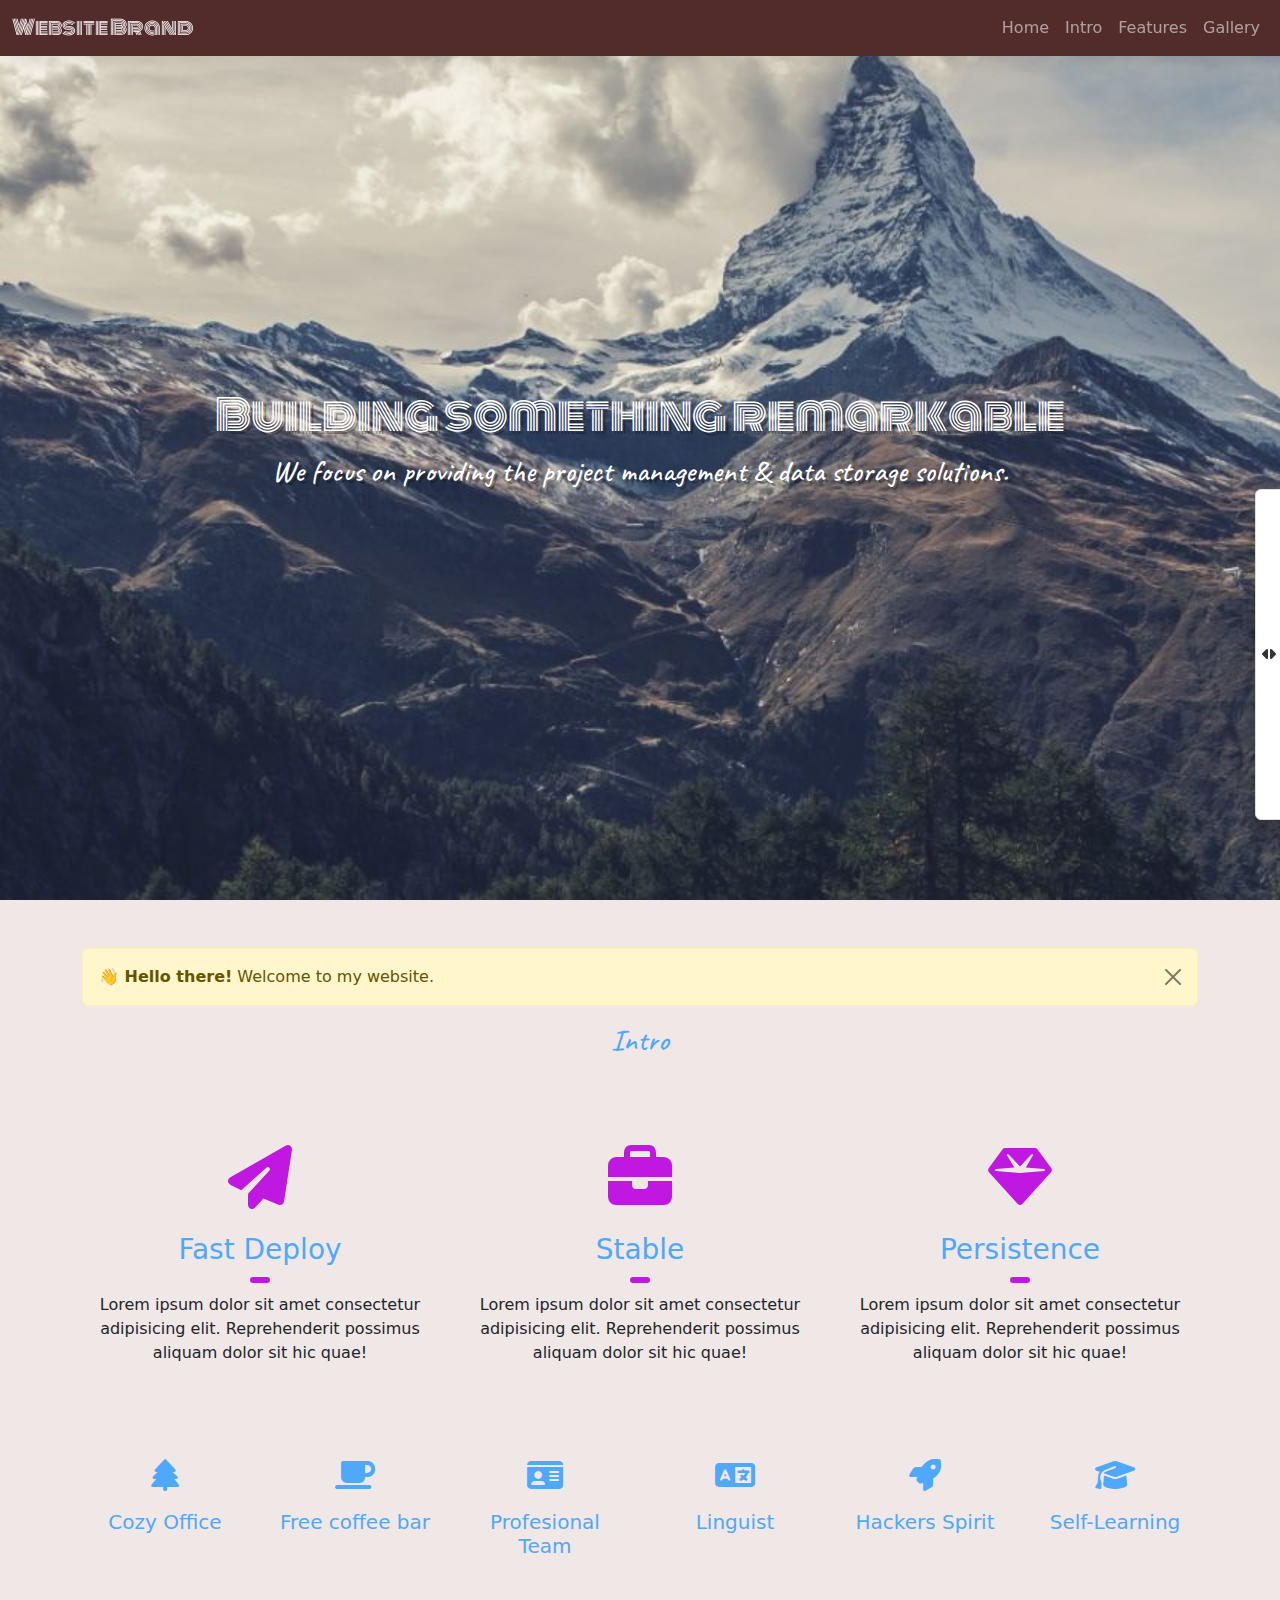
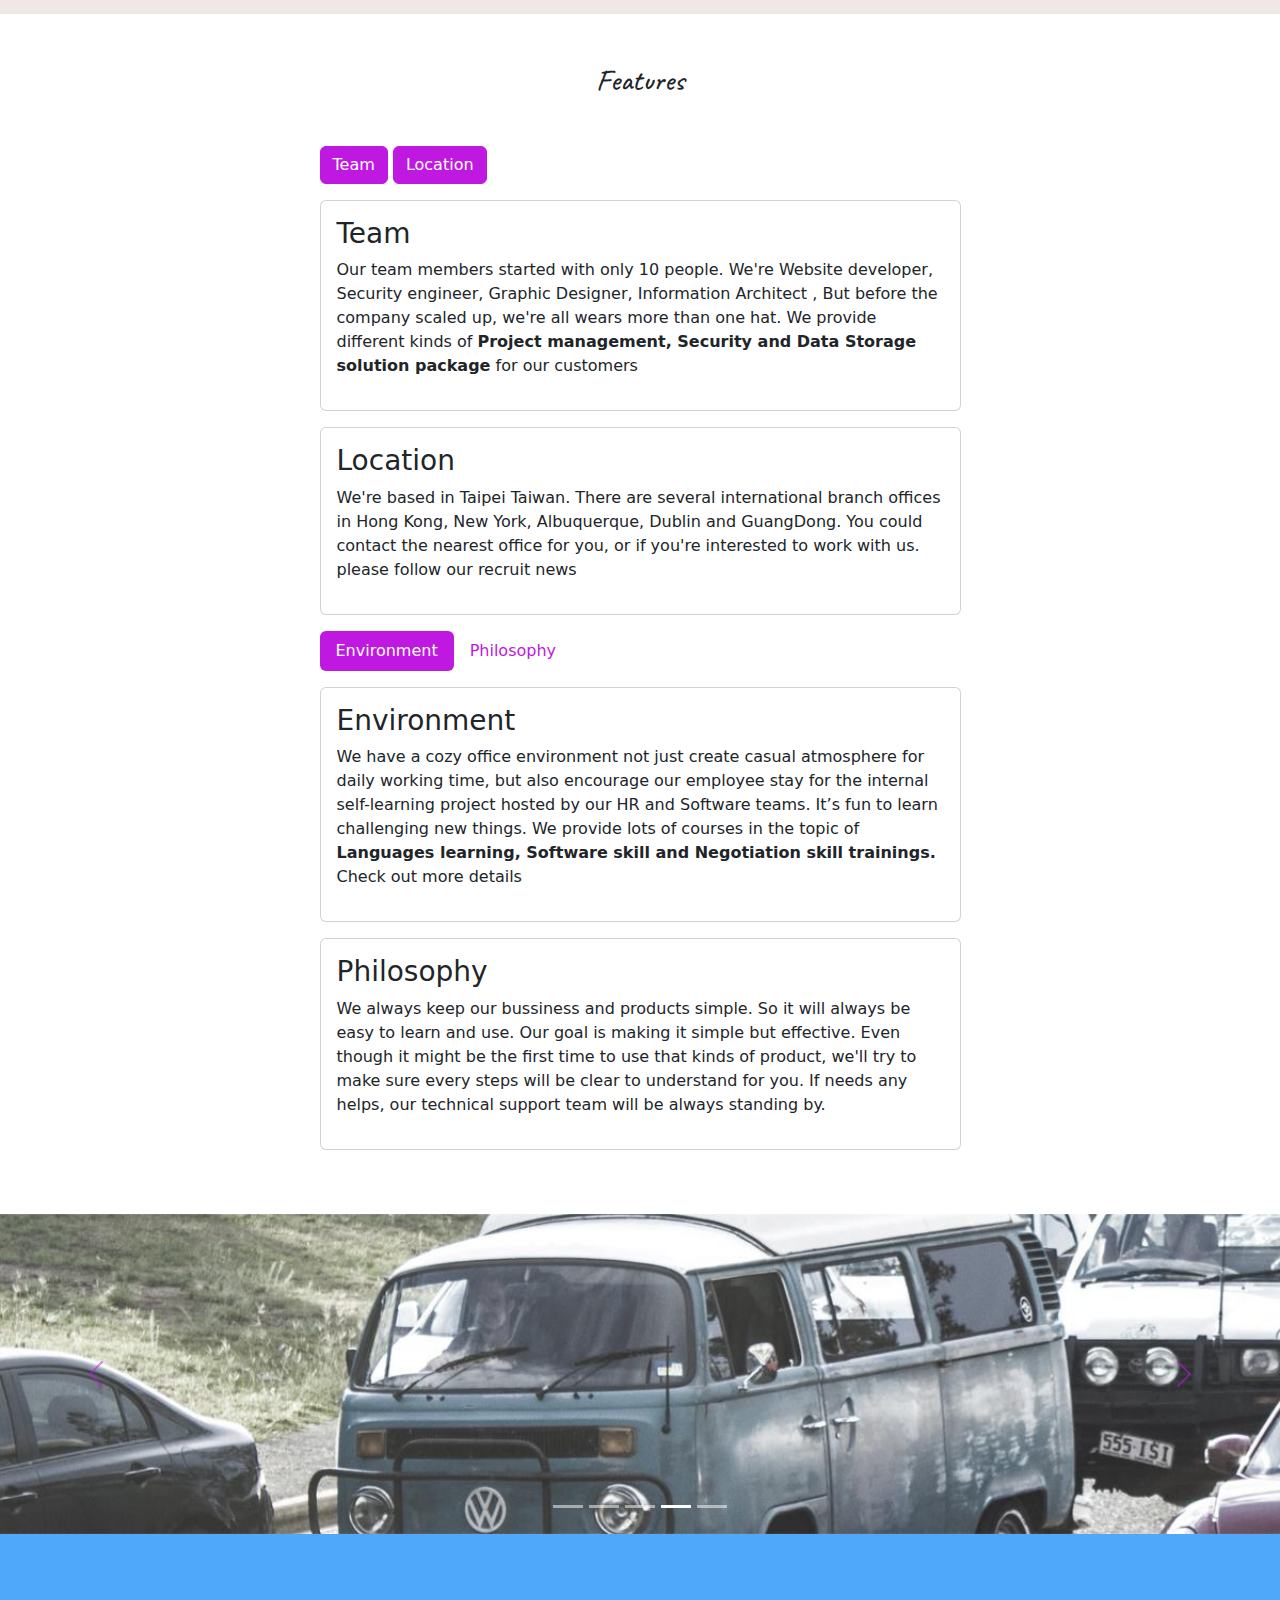
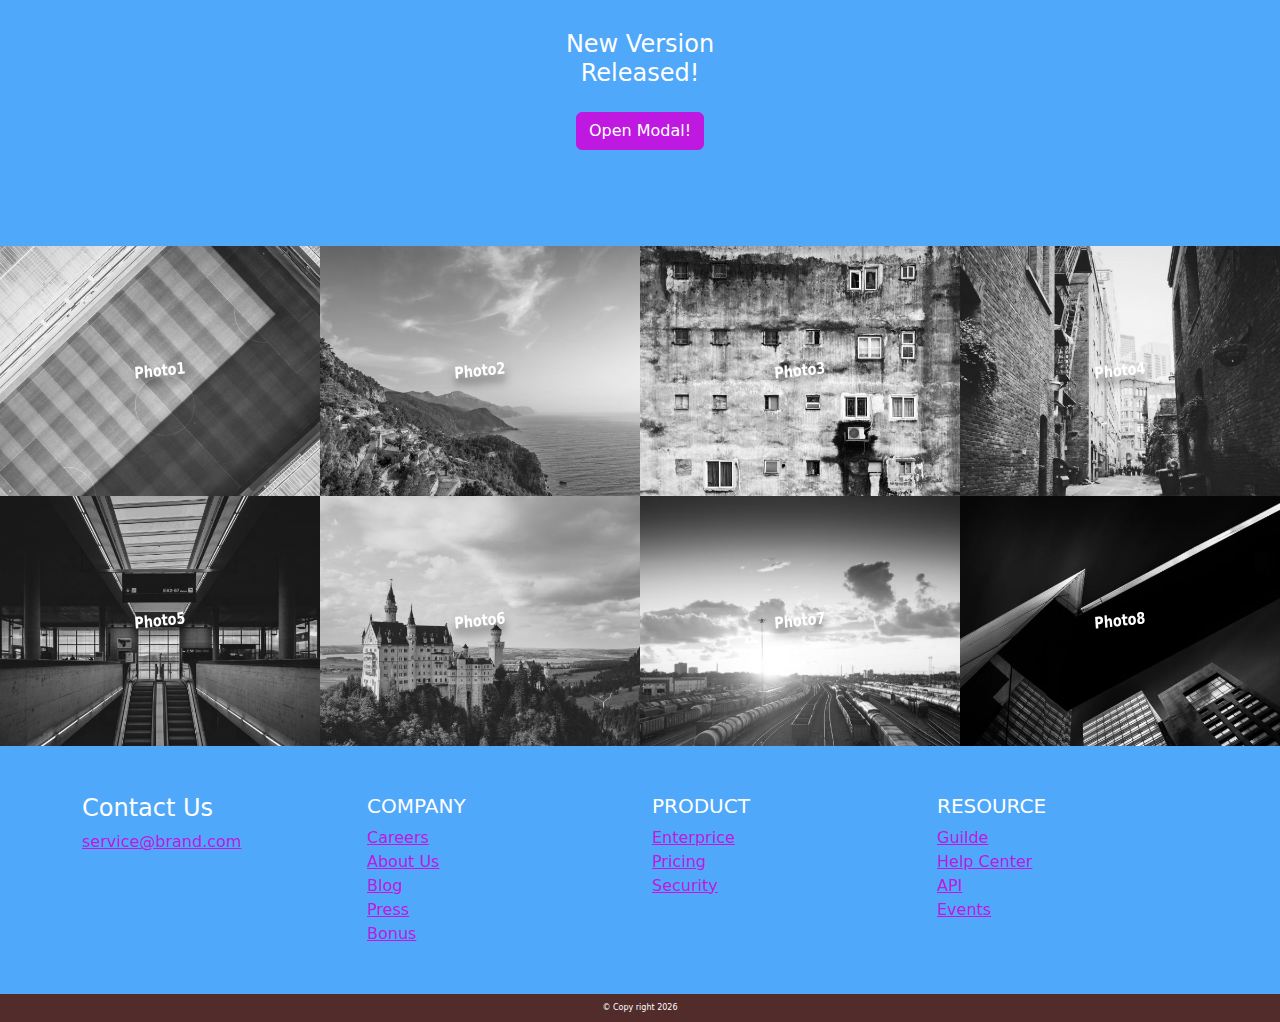
<file: index.html>
<!DOCTYPE html>
<html lang="en">

<head>
    <meta charset="UTF-8">
    <meta name="viewport" content="width=device-width, initial-scale=1.0">
    <title>Bootstrap網頁練習範例 - HTML5,CSS3,Bootstrap,jQuery網頁設計基礎班</title>
    <link rel="icon shortcut" href="./img/favicon.ico">
    <!-- Bootstrap官方網站 https://getbootstrap.com/ -->
    <!-- 連結Bootstrap.min.css -->
    <!-- <link rel="stylesheet" href="https://cdn.jsdelivr.net/npm/bootstrap@5.2.2/dist/css/bootstrap.min.css"> -->
    <!-- TODO: 
        取得Bootstrap原始碼並客製化客製化Bootstrap樣式: 
        https://getbootstrap.com/docs/5.2/getting-started/download/
    -->
    <link rel="stylesheet" href="./scss/bootstrap.css">
    <!-- 使用font awesome -->
    <link rel="stylesheet" href="https://cdnjs.cloudflare.com/ajax/libs/font-awesome/6.1.1/css/all.min.css">
    <!-- 使用style.css -->
    <link rel="stylesheet" href="./css/style.css">
</head>

<body>
    <!-- navbar -->
    <nav class="navbar navbar-expand-lg navbar-dark bg-dark fixed-top">
        <div class="container-fluid">
            <a class="navbar-brand" href="#">Website Brand</a>
            <button class="navbar-toggler" type="button" data-bs-toggle="collapse"
                data-bs-target="#navbarSupportedContent" aria-controls="navbarSupportedContent" aria-expanded="false"
                aria-label="Toggle navigation">
                <span class="navbar-toggler-icon"></span>
            </button>
            <div class="collapse navbar-collapse" id="navbarSupportedContent">
                <ul class="navbar-nav ms-auto">
                    <li class="nav-item">
                        <a class="nav-link" href="#header">Home</a>
                    </li>
                    <li class="nav-item">
                        <a class="nav-link" href="#introSection">Intro</a>
                    </li>
                    <li class="nav-item">
                        <a class="nav-link" href="#featuresSection">Features</a>
                    </li>
                    <li class="nav-item">
                        <a class="nav-link" href="#gallerySection">Gallery</a>
                    </li>
                </ul>
            </div>
        </div>
    </nav>
    <!-- navbar end -->
    <!-- header -->
    <header id="header" class="text-center text-white bg-secondary">
        <div class="container">
            <h1>Building something remarkable</h1>
            <p>We focus on providing the project management &amp; data storage solutions.</p>
        </div>
    </header>
    <!-- header end -->
    <!-- introSection -->
    <!-- 設定introSection 上下padding為等級5 -->
    <section id="introSection" class="py-5 bg-light">
        <div class="container">
            <!-- alert -->
            <div class="alert alert-success alert-dismissible fade show" role="alert">
                <strong>👋 Hello there!</strong> Welcome to my website.
                <button type="button" class="btn-close" data-bs-dismiss="alert" aria-label="Close"></button>
            </div>
            <!-- alert end -->
            <h1 class="section-title text-center text-secondary mb-5">Intro</h1>
            <!--  修正排版為三項排一排 -->
            <div class="row">
                <div class="col-md-4">
                    <div class="intro-box">
                        <div class="icon text-primary py-3">
                            <i class="fa-solid fa-paper-plane fa-5x"></i>
                        </div>
                        <h3 class="text-secondary">Fast Deploy</h3>
                        <div class="intro-line bg-primary"></div>
                        <p>Lorem ipsum dolor sit amet consectetur adipisicing elit. Reprehenderit possimus aliquam dolor
                            sit hic quae!</p>
                    </div>
                </div>
                <div class="col-md-4">
                    <div class="intro-box">
                        <div class="icon text-primary py-3">
                            <i class="fa-solid fa-briefcase fa-5x"></i>
                        </div>
                        <h3 class="text-secondary">Stable</h3>
                        <div class="intro-line bg-primary"></div>
                        <p>Lorem ipsum dolor sit amet consectetur adipisicing elit. Reprehenderit possimus aliquam dolor
                            sit hic quae!</p>
                    </div>
                </div>
                <div class="col-md-4">
                    <div class="intro-box">
                        <div class="icon text-primary py-3">
                            <i class="fa-solid fa-gem fa-5x"></i>
                        </div>
                        <h3 class="text-secondary">Persistence</h3>
                        <div class="intro-line bg-primary"></div>
                        <p>Lorem ipsum dolor sit amet consectetur adipisicing elit. Reprehenderit possimus aliquam dolor
                            sit hic quae!</p>
                    </div>
                </div>
            </div>
            <!--  設定此區塊距離上方為等級5的margin -->
            <!--  修正排版在md時六個排一排 sm三個排一排 sm以下兩個排一排-->
            <div class="row mt-5">
                <div class="text-center col-md-2 col-sm-6">
                    <i class="fa-solid fa-tree fa-2x text-secondary"></i>
                    <h5 class="mt-3 text-secondary">Cozy Office</h5>
                </div>
                <div class="text-center col-md-2 col-sm-6">
                    <i class="fa-solid fa-coffee fa-2x text-secondary"></i>
                    <h5 class="mt-3 text-secondary">Free coffee bar</h5>
                </div>
                <div class="text-center col-md-2 col-sm-6">
                    <i class="fa-solid fa-id-card fa-2x text-secondary"></i>
                    <h5 class="mt-3 text-secondary">Profesional Team</h5>
                </div>
                <div class="text-center col-md-2 col-sm-6">
                    <i class="fa-solid fa-language fa-2x text-secondary"></i>
                    <h5 class="mt-3 text-secondary">Linguist</h5>
                </div>
                <div class="text-center col-md-2 col-sm-6">
                    <i class="fa-solid fa-rocket fa-2x text-secondary"></i>
                    <h5 class="mt-3 text-secondary">Hackers Spirit</h5>
                </div>
                <div class="text-center col-md-2 col-sm-6">
                    <i class="fa-solid fa-graduation-cap fa-2x text-secondary"></i>
                    <h5 class="mt-3 text-secondary">Self-Learning</h5>
                </div>
            </div>
        </div>
    </section>
    <!-- introSection end -->
    <!-- featuresSection -->
    <section id="featuresSection" class="py-5">
        <div class="container">
            <h1 class="section-title mb-5 text-center">Features</h1>
            <!--  設定row內的區塊置中對齊 -->
            <div class="row justify-content-center">
                <div class="col-sm-10 col-md-7">
                    <!-- TODO: 為article1 article2 設置collapse互動方式 -->
                    <div class="mb-3">
                        <button data-bs-toggle="" data-bs-target="" class="btn btn-primary">Team</button>
                        <button data-bs-toggle="" data-bs-target="" class="btn btn-primary">Location</button>
                    </div>
                    <article id="article1" class="">
                        <div class="card card-body mb-3">
                            <h3>Team</h3>
                            <p>Our team members started with only 10 people. We're Website developer, Security engineer,
                                Graphic
                                Designer, Information Architect , But before the company scaled up, we're all wears more
                                than
                                one hat. We provide different kinds of
                                <strong>Project management, Security and Data Storage solution package</strong> for our
                                customers
                            </p>
                        </div>
                    </article>
                    <article id="article2" class="">
                        <div class="card card-body mb-3">
                            <h3>Location</h3>
                            <p>We're based in Taipei Taiwan. There are several international branch offices in Hong
                                Kong,
                                New York,
                                Albuquerque, Dublin and GuangDong. You could contact the nearest office for you, or if
                                you're
                                interested to work with us. please follow our recruit news</p>
                        </div>
                    </article>
                    <!-- 導覽按鈕 -->
                    <nav class="nav nav-pills">
                        <button class="nav-link active" data-bs-toggle="" data-bs-target="">
                            Environment
                        </button>
                        <button class="nav-link" data-bs-toggle="" data-bs-target="">
                            Philosophy
                        </button>
                    </nav>
                    <!-- TODO: 為article3 article4 設置tab互動方式 -->
                    <div class="">
                        <article id="article3" class="">
                            <div class="card card-body my-3">
                                <h3>Environment</h3>
                                <p>We have a cozy office environment not just create casual atmosphere for daily working
                                    time, but also
                                    encourage our employee stay for the internal self-learning project hosted by our HR
                                    and
                                    Software
                                    teams. It’s fun to learn challenging new things. We provide lots of courses in the
                                    topic of
                                    <strong>Languages learning, Software skill and Negotiation skill trainings.</strong>
                                    Check out more details
                                </p>
                            </div>
                        </article>
                        <article id="article4" class="">
                            <div class="card card-body my-3">
                                <h3>Philosophy</h3>
                                <p>We always keep our bussiness and products simple. So it will always be easy to learn
                                    and
                                    use. Our
                                    goal is making it simple but effective. Even though it might be the first time to
                                    use
                                    that kinds
                                    of product, we'll try to make sure every steps will be clear to understand for you.
                                    If
                                    needs
                                    any helps, our technical support team will be always standing by.
                                </p>
                            </div>
                        </article>
                    </div>
                </div>
            </div>
        </div>
    </section>
    <!-- featuresSection end -->

    <!-- TODO: 設計一組輪播元件 -->
    <!-- 圖片輪播 -->
    <div id="carouselExampleIndicators" class="carousel slide" data-bs-ride="true">
        <!-- 每個功能若不用可刪除即可，選擇性的 -->
        <!-- 頁碼提示器(長方形) -->
        <div class="carousel-indicators">
            <button type="button" data-bs-target="#carouselExampleIndicators" data-bs-slide-to="0" aria-current="true"
                aria-label="Slide 1"></button>
            <button type="button" data-bs-target="#carouselExampleIndicators" data-bs-slide-to="1"
                aria-label="Slide 2"></button>
            <button type="button" data-bs-target="#carouselExampleIndicators" data-bs-slide-to="2"
                aria-label="Slide 3"></button>
            <button type="button" data-bs-target="#carouselExampleIndicators" data-bs-slide-to="3" class="active"
                aria-label="Slide 4"></button>
            <button type="button" data-bs-target="#carouselExampleIndicators" data-bs-slide-to="4"
                aria-label="Slide 5"></button>
        </div>
        <!-- 頁面容器 -->
        <div class="carousel-inner">
            <!-- shift + crtl + L 同時編輯 -->

            <!-- page  1 -->
            <!--只能有一個active-->
            <div class="carousel-item ">
                <img src="./img/carousel-1.jpg" class="d-block w-100" alt="...">
            </div>
            <!-- page  2 -->
            <div class="carousel-item">
                <img src="./img/carousel-2.jpg" class="d-block w-100" alt="...">
            </div>

            <!-- page  4 -->
            <div class="carousel-item active">
                <img src="./img/carousel-4.jpg" class="d-block w-100" alt="...">
            </div>
            <!-- page  5 -->
            <div class="carousel-item">
                <img src="./img/carousel-5.jpg" class="d-block w-100" alt="...">
            </div>
        </div>
        <!-- 上一頁按鈕 -->
        <button class="carousel-control-prev" type="button" data-bs-target="#carouselExampleIndicators"
            data-bs-slide="prev">
            <span class="carousel-control-prev-icon" aria-hidden="true"></span>
            <span class="visually-hidden">Previous</span>
        </button>
        <!-- 下一頁按鈕 -->
        <button class="carousel-control-next" type="button" data-bs-target="#carouselExampleIndicators"
            data-bs-slide="next">
            <span class="carousel-control-next-icon" aria-hidden="true"></span>
            <span class="visually-hidden">Next</span>
        </button>
    </div>


    <!-- 圖片輪播 end -->

    <!-- modalSection -->
    <section id="modalSection" class="bg-secondary py-5">
        <div class="container">
            <div class="row justify-content-center text-center my-5">
                <div class="col-md-3">
                    <h4 class="text-white mb-4">New Version Released!</h4>
                    <!-- TODO: 設定點擊按鈕後顯示彈出式視窗 -->
                    <button data-bs-toggle="" data-bs-target="#detailModal" class="btn btn-primary">Open
                        Modal!</button>
                </div>
            </div>
        </div>
    </section>
    <!-- 彈出視窗 -->
    <div class="modal fade" id="detailModal">
        <div class="modal-dialog">
            <div class="modal-content">
                <div class="modal-header">
                    <h5 class="modal-title">Modal title</h5>
                    <button type="button" class="btn-close" data-bs-dismiss="modal" aria-label="Close"></button>
                </div>
                <div class="modal-body">
                    <p>Some modal text...</p>
                </div>
                <div class="modal-footer">
                    <button type="button" class="btn btn-secondary" data-bs-dismiss="modal">Close</button>
                    <button type="button" class="btn btn-primary">Confirm</button>
                </div>
            </div>
        </div>
    </div>
    <!-- 彈出視窗 end-->
    <!-- modalSection end -->
    <!-- gallerySection -->
    <section id="gallerySection">
        <div class="container-fluid">
            <div class="row">
                <div id="galleryImage1" class="col-md-3 col-sm-6 gallery-block">
                    <div class="gallery-text">Photo1</div>
                </div>
                <div id="galleryImage2" class="col-md-3 col-sm-6 gallery-block">
                    <div class="gallery-text">Photo2</div>
                </div>
                <div id="galleryImage3" class="col-md-3 col-sm-6 gallery-block">
                    <div class="gallery-text">Photo3</div>
                </div>
                <div id="galleryImage4" class="col-md-3 col-sm-6 gallery-block">
                    <div class="gallery-text">Photo4</div>
                </div>
                <div id="galleryImage5" class="col-md-3 col-sm-6 gallery-block">
                    <div class="gallery-text">Photo5</div>
                </div>
                <div id="galleryImage6" class="col-md-3 col-sm-6 gallery-block">
                    <div class="gallery-text">Photo6</div>
                </div>
                <div id="galleryImage7" class="col-md-3 col-sm-6 gallery-block">
                    <div class="gallery-text">Photo7</div>
                </div>
                <div id="galleryImage8" class="col-md-3 col-sm-6 gallery-block">
                    <div class="gallery-text">Photo8</div>
                </div>
            </div>
        </div>
    </section>
    <!-- gallerySection end -->
    <!-- footer -->
    <footer id="footer" class="pt-5 bg-secondary text-white">
        <div class="container">
            <div class="row">
                <div class="col-md-3 col-sm-6 footer-list">
                    <h4>Contact Us</h4>
                    <a href="mailto:service@brand.com">service@brand.com</a>
                </div>
                <div class="col-md-3 col-sm-6 footer-list">
                    <h5 class="text-uppercase">Company</h5>
                    <ul>
                        <li>
                            <a href="#">Careers</a>
                        </li>
                        <li>
                            <a href="#">About Us</a>
                        </li>
                        <li>
                            <a href="#">Blog</a>
                        </li>
                        <li>
                            <a href="#">Press</a>
                        </li>
                        <li>
                            <a href="#">Bonus</a>
                        </li>
                    </ul>
                </div>
                <div class="col-md-3 col-sm-6 footer-list">
                    <h5 class="text-uppercase">Product</h5>
                    <ul>
                        <li>
                            <a href="#">Enterprice</a>
                        </li>
                        <li>
                            <a href="#">Pricing</a>
                        </li>
                        <li>
                            <a href="#">Security</a>
                        </li>
                    </ul>
                </div>
                <div class="col-md-3 col-sm-6 footer-list">
                    <h5 class="text-uppercase">Resource</h5>
                    <ul>
                        <li>
                            <a href="#">Guilde</a>
                        </li>
                        <li>
                            <a href="#">Help Center</a>
                        </li>
                        <li>
                            <a href="#">API</a>
                        </li>
                        <li>
                            <a href="#">Events</a>
                        </li>
                    </ul>
                </div>
            </div>
        </div>

        <div class="footer-end bg-dark mt-5 py-2">
            <p class="text-center">&copy; Copy right <span id="yearShow"></span></p>
        </div>
    </footer>
    <!-- footer end -->
    <!-- side-box -->
    <div class="side-box">
        <div class="left-part">
            <button class="ad-toggle-btn">
                <i class="fas fa-sort"></i>
            </button>
        </div>
        <div class="right-part">
            <img class="w-100" src="./img/header-image.jpg">
            <p>Lorem ipsum dolor sit amet consectetur adipisicing elit. Dolores numquam ullam excepturi facilis aperiam.
                Maiores mollitia nihil vitae ullam dolore?</p>
            <div class="mt-2">
                <button id="removeSideBoxBtn" class="btn btn-sm btn-danger">Close Box</button>
            </div>
        </div>
    </div>
    <!-- side-box end -->

    <!-- jquery.min.js -->
    <script src="https://cdnjs.cloudflare.com/ajax/libs/jquery/3.5.1/jquery.min.js"></script>
    <!-- bootstrap.bundle.min.js -->
    <script src="https://cdn.jsdelivr.net/npm/bootstrap@5.2.2/dist/js/bootstrap.bundle.min.js"></script>
    <!-- 連結網頁主程式 -->
    <script src="./js/main.js"></script>
</body>

</html>
</file>
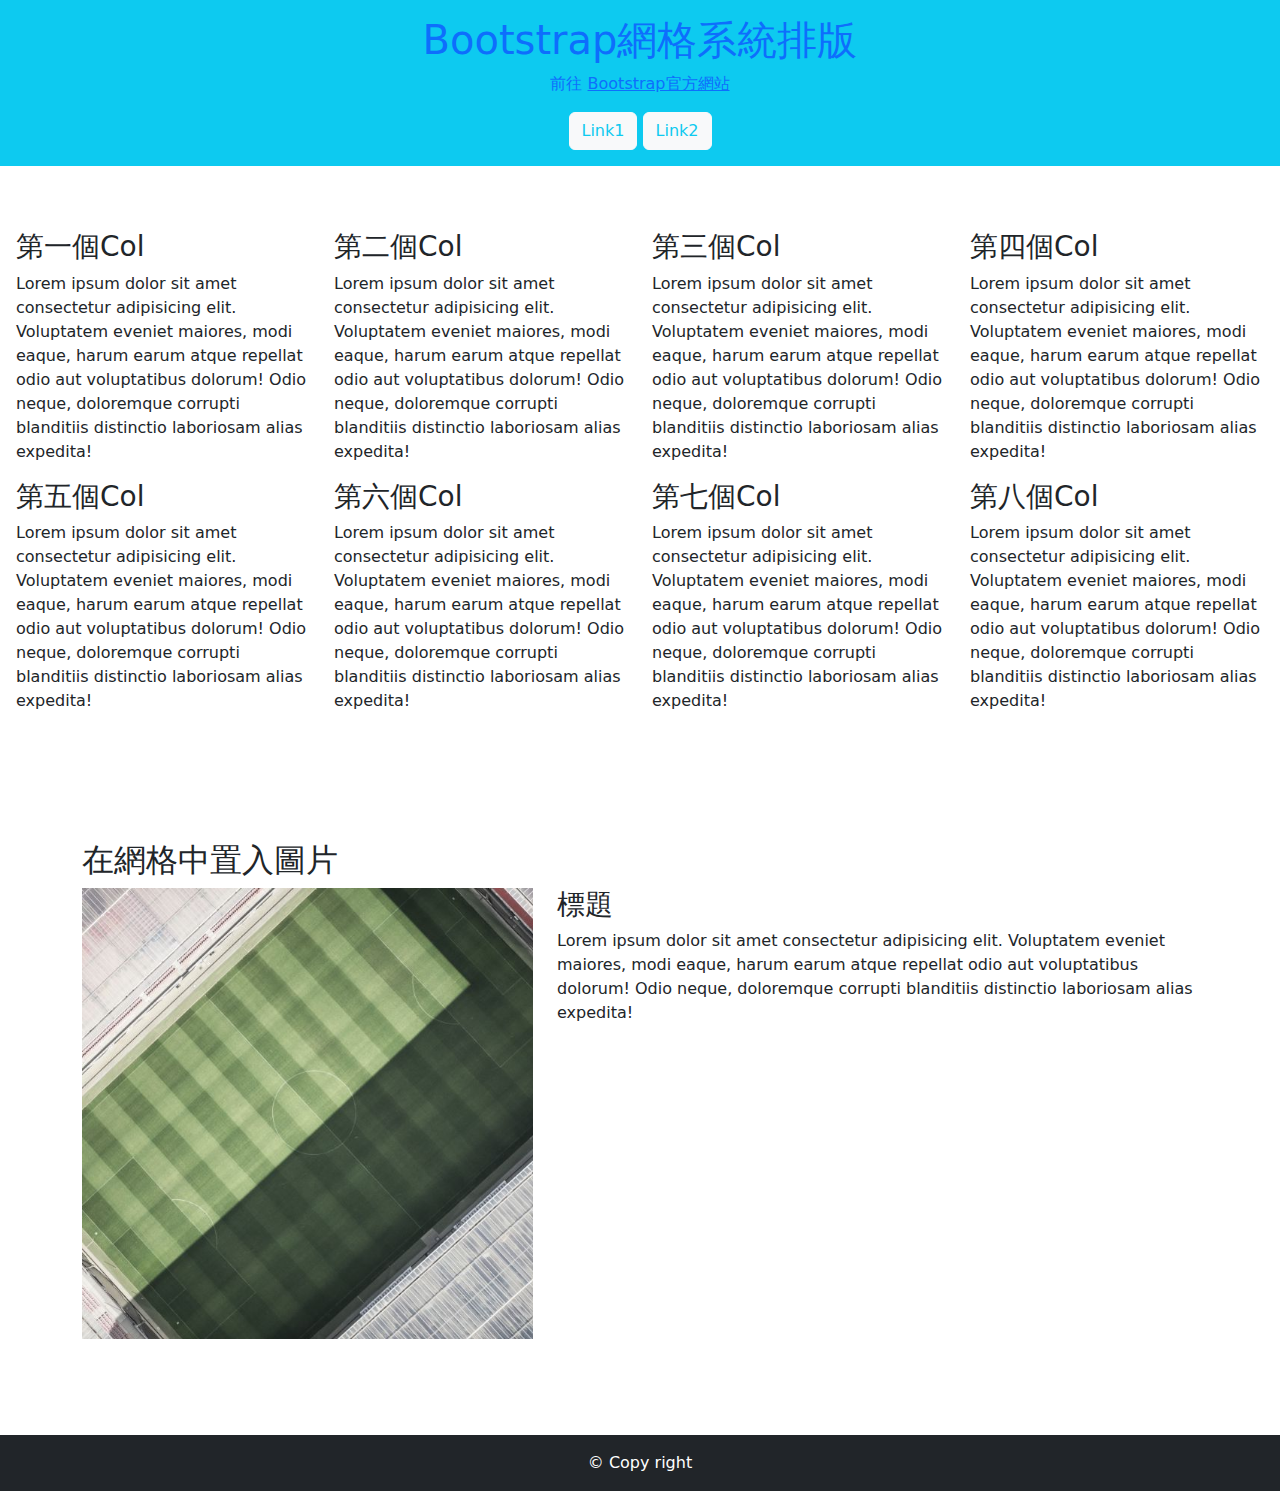
<file: layout.html>
<!DOCTYPE html>
<html lang="en">

<head>
    <meta charset="UTF-8">
    <meta name="viewport" content="width=device-width, initial-scale=1.0">
    <title>Bootstrap網格系統排版</title>
    <link rel="shortcut icon" href="./img/favicon.ico" type="image/x-icon">
    <!-- Bootstrap官方網站 https://getbootstrap.com/ -->
    <!-- 引用Bootstrap.css -->
    <link rel="stylesheet" href="https://cdn.jsdelivr.net/npm/bootstrap@5.2.2/dist/css/bootstrap.min.css
    ">
</head>

<body>
    <!-- header -->
    <header class="text-center bg-info text-primary py-3 ">
        <div class="container ">
            <h1 class="display-6">Bootstrap網格系統排版</h1>
            <p>前往
                <a href="https://getbootstrap.com/" target="_blank">Bootstrap官方網站</a>
            </p>
            <a class="btn btn-light text-info" href="#">Link1</a>
            <a class="btn btn-light text-info" href="#">Link2</a>
        </div>
    </header>
    <!-- header end -->
    <!-- section -->
    <section class="m-3 py-5">
        <!-- container -->
        <div class="">
            <!-- row -->
            <div class="row">
                <!-- col -->
                <!-- md截點可以等於電腦版，因為使用者不一定會把視窗開到最大 -->
                <div class="col-md-3 col-sm-6  col-6">
                    <h3>第一個Col</h3>
                    <p>Lorem ipsum dolor sit amet consectetur adipisicing elit. Voluptatem eveniet maiores, modi eaque,
                        harum earum atque repellat odio aut voluptatibus dolorum! Odio neque, doloremque corrupti
                        blanditiis distinctio laboriosam alias expedita!</p>
                </div>
                <!-- col end -->
                <!-- col -->
                <div class="col-md-3 col-sm-6 col-6">
                    <h3>第二個Col</h3>
                    <p>Lorem ipsum dolor sit amet consectetur adipisicing elit. Voluptatem eveniet maiores, modi eaque,
                        harum earum atque repellat odio aut voluptatibus dolorum! Odio neque, doloremque corrupti
                        blanditiis distinctio laboriosam alias expedita!</p>
                </div>
                <!-- col end -->
                <!-- col -->
                <div class="col-md-3 col-sm-6">
                    <h3>第三個Col</h3>
                    <p>Lorem ipsum dolor sit amet consectetur adipisicing elit. Voluptatem eveniet maiores, modi eaque,
                        harum earum atque repellat odio aut voluptatibus dolorum! Odio neque, doloremque corrupti
                        blanditiis distinctio laboriosam alias expedita!</p>
                </div>
                <!-- col end -->
                <!-- col -->
                <div class="col-md-3 col-sm-6">
                    <h3>第四個Col</h3>
                    <p>Lorem ipsum dolor sit amet consectetur adipisicing elit. Voluptatem eveniet maiores, modi eaque,
                        harum earum atque repellat odio aut voluptatibus dolorum! Odio neque, doloremque corrupti
                        blanditiis distinctio laboriosam alias expedita!</p>
                </div>
                <!-- col end -->
                <!-- col -->
                <div class="col-md-3 col-sm-6">
                    <h3>第五個Col</h3>
                    <p>Lorem ipsum dolor sit amet consectetur adipisicing elit. Voluptatem eveniet maiores, modi eaque,
                        harum earum atque repellat odio aut voluptatibus dolorum! Odio neque, doloremque corrupti
                        blanditiis distinctio laboriosam alias expedita!</p>
                </div>
                <!-- col end -->
                <!-- col -->
                <div class="col-md-3 col-sm-6">
                    <h3>第六個Col</h3>
                    <p>Lorem ipsum dolor sit amet consectetur adipisicing elit. Voluptatem eveniet maiores, modi eaque,
                        harum earum atque repellat odio aut voluptatibus dolorum! Odio neque, doloremque corrupti
                        blanditiis distinctio laboriosam alias expedita!</p>
                </div>
                <!-- col end -->
                <!-- col -->
                <div class="col-md-3 col-sm-6">
                    <h3>第七個Col</h3>
                    <p>Lorem ipsum dolor sit amet consectetur adipisicing elit. Voluptatem eveniet maiores, modi eaque,
                        harum earum atque repellat odio aut voluptatibus dolorum! Odio neque, doloremque corrupti
                        blanditiis distinctio laboriosam alias expedita!</p>
                </div>
                <!-- col end -->
                <!-- col -->
                <div class="col-md-3 col-sm-6">
                    <h3>第八個Col</h3>
                    <p>Lorem ipsum dolor sit amet consectetur adipisicing elit. Voluptatem eveniet maiores, modi eaque,
                        harum earum atque repellat odio aut voluptatibus dolorum! Odio neque, doloremque corrupti
                        blanditiis distinctio laboriosam alias expedita!</p>
                </div>
                <!-- col end -->
            </div>
            <!-- row end -->
        </div>
        <!-- container end -->
    </section>
    <!-- section -->

    <!-- section -->
    <section class="py-5">
        <div class="container">
            <h2>在網格中置入圖片</h2>
            <div class="row">
                <!-- col -->
                <div class="col-md-5">
                    <img class="w-100" src="/img/gallery-image-1.jpg" alt="">
                </div>
                <!-- col end -->
                <!-- col -->
                <div class="col-md-7">
                    <h3>標題</h3>
                    <p>Lorem ipsum dolor sit amet consectetur adipisicing elit. Voluptatem eveniet maiores, modi eaque,
                        harum earum atque repellat odio aut voluptatibus dolorum! Odio neque, doloremque corrupti
                        blanditiis distinctio laboriosam alias expedita!</p>
                    </p>
                </div>
                <!-- col end -->
            </div>
        </div>
    </section>
    <!-- section -->
    <!-- footer -->
    <footer class="text-center bg-dark py-3 mt-5">
        <p class="m-0 text-white">&copy; Copy right</p>
    </footer>
    <!-- footer end -->

    <!-- 引用 bootstrap.js -->
    <script src="https://cdn.jsdelivr.net/npm/bootstrap@5.2.2/dist/js/bootstrap.bundle.min.js
    "></script>
</body>

</html>
</file>
<file: css/style.css>
/* 引用Google Fonts字體 */
@import url('https://fonts.googleapis.com/css2?family=Caveat:wght@400;700&family=Monoton&display=swap');

/* Navbar */
.navbar-brand,header h1{
    font-family: 'Monoton', cursive;
}
.navbar {
    box-shadow: 0 3px 18px rgba(0, 0, 0, .11);
}

.section-title,header p{
    font-family: 'Caveat', cursive;
    font-size: 30px;
    /* 粗細 100~900 */
    font-weight: 500;
}

/* Header */

#header {
    display: flex;
    align-items: center;
    height: 100vh;
    text-shadow: 3px 3px 0px rgba(0, 0, 0, 0.3);
    /*  加入背景圖片 */
    /* 
        ./  指向現在個檔案所在的目錄
        ../ 退出一層資料夾
        /   指向伺服器的根目錄(盡量不要用，因為取決於vscode開啟的資料夾)
    */
    background-image: url("../img/header-image.jpg");
    background-size: cover;
    /* 固定背景圖 */
    background-attachment: fixed;

}

#header h1 {
    font-size: 42px;
}

/* IntroSection */

.intro-box,
.intro-line,
.intro-box .icon {
    transition: all .3s ease;
}

.intro-box {
    margin-bottom: 15px;
    padding: 15px 15px;
    text-align: center;
    position: relative;
    bottom: 0px;
}

.intro-box:hover {
    background: white;
    box-shadow: 0px 12px 60px rgba(112, 84, 99, 0.25), 0px 0px 0px 3px rgba(112, 84, 99, 0.25);
    bottom: 7px;
}

.intro-line {
    width: 20px;
    height: 6px;
    border-radius: 3px;
    margin: 10px auto;
}

.intro-box:hover .intro-line {
    width: 45px;
}

.intro-box .icon {
    transform: scale(.8);
}

.intro-box:hover .icon {
    transform: scale(1);
}

/* gallerySection */

.gallery-block,
.gallery-text {
    transition: all .5s ease-out;
}

.gallery-block {
    background-size: cover;
    /* 背景圖預設沒有高度 */
    height: 250px;
    display: flex;
    align-items: center;
    justify-content: center;
    filter: grayscale(100%);
}

.gallery-text {
    color: white;
    font-weight: 700;
    text-shadow: 0 8px 10px rgba(0, 0, 0, .5);
    text-align: center;
    /* 字體大小有最小極限(字體設計師預設的)，transsform不受限制 */
    transform: scaleX(.8) rotate(-5deg);
}

.gallery-block:hover {
    filter: grayscale(0%);
}

/* hover block改變block裡面的text 
    條件:兩者必須在同個區塊 */
.gallery-block:hover .gallery-text {
    transform: scale(3);
    transition: all .8s ease-in-out;
}

/* 放入背景圖片 */

#galleryImage1 {
    background-image: url('../img/gallery-image-1.jpg');
}

#galleryImage2 {
    background-image: url('../img/gallery-image-2.jpg');
}

#galleryImage3 {
    background-image: url('../img/gallery-image-3.jpg');
}

#galleryImage4 {
    background-image: url('../img/gallery-image-4.jpg');
}

#galleryImage5 {
    background-image: url('../img/gallery-image-5.jpg');
}

#galleryImage6 {
    background-image: url('../img/gallery-image-6.jpg');
}

#galleryImage7 {
    background-image: url('../img/gallery-image-7.jpg');
}

#galleryImage8 {
    background-image: url('../img/gallery-image-8.jpg');
}

/* Footer */

footer ul {
    list-style: none;
    padding: 0;
    margin: 0;
}

.footer-end p {
    font-size: 8px;
    margin: 0;
}

/* side-box */

.side-box {
    width: 300px;
    position: fixed;
    right: -275px;
    bottom: 80px;
    z-index: 100;
    background: #fff;
    border: 1px solid #ddd;
    border-radius: 6px;
    display: flex;
    box-shadow: 0px 20px 15px rgba(0, 0, 0, 0.2);
    transition: all .3s ease;
}

.side-box.active {
    right: 0px;
}

.left-part {
    display: flex;
    flex-direction: column;
    justify-content: center;
    border-right: 1px solid #ddd;
}

.ad-toggle-btn {
    width: 25px;
    border: none;
    background-color: transparent;
    color: #333;
    cursor: pointer;
}

.ad-toggle-btn>i {
    transform: rotateZ(90deg);
}

.ad-toggle-btn:hover {
    color: #666;
}

.right-part {
    padding: 10px;
}

.right-part>p {
    margin-bottom: 0;
}
</file>
